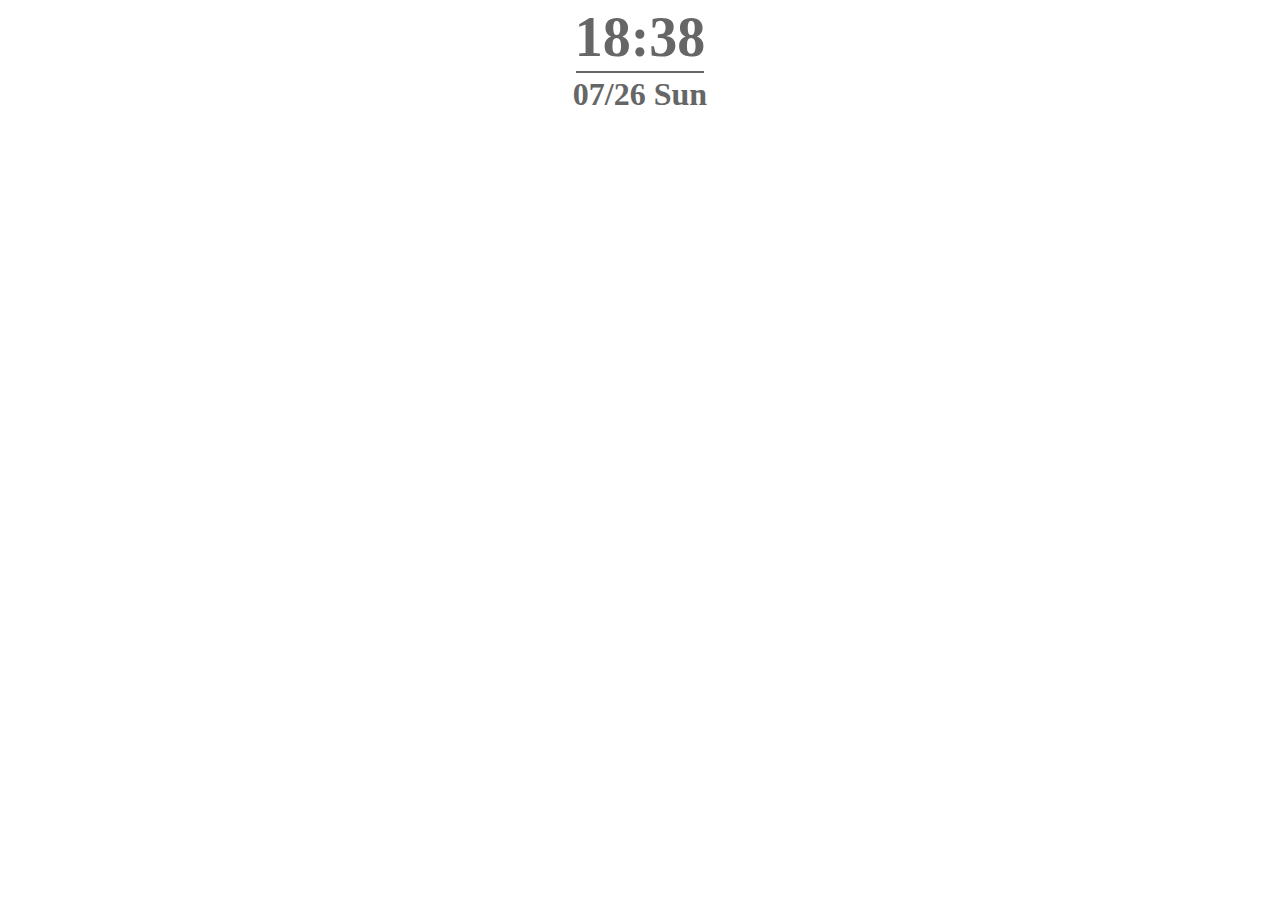
<file: index.html>
<!DOCTYPE html>
<html>
<head>
	<meta charset="utf-8">
	<title>desin_timer</title>
	<link rel="stylesheet" type="text/css" href="style.css">
	<script src="./main.js"></script>
	<script>
var st = '';
onload().then(() => {
	let u = new URLSearchParams(location.search);
	let t = tolower(u.get('theme'));
	let s = tolower(u.get('style'));
	st = s;
	let el = ID('clock');
	if (t != null && t.length) el.classList.add(t);
	if (s != null && s.length) el.classList.add(s);
	updateTimer(el);
});
	</script>
</head>
<body>
	<div id="clockgrid"><div id="clock" class=""></div></div>
</body>
</html>
</file>
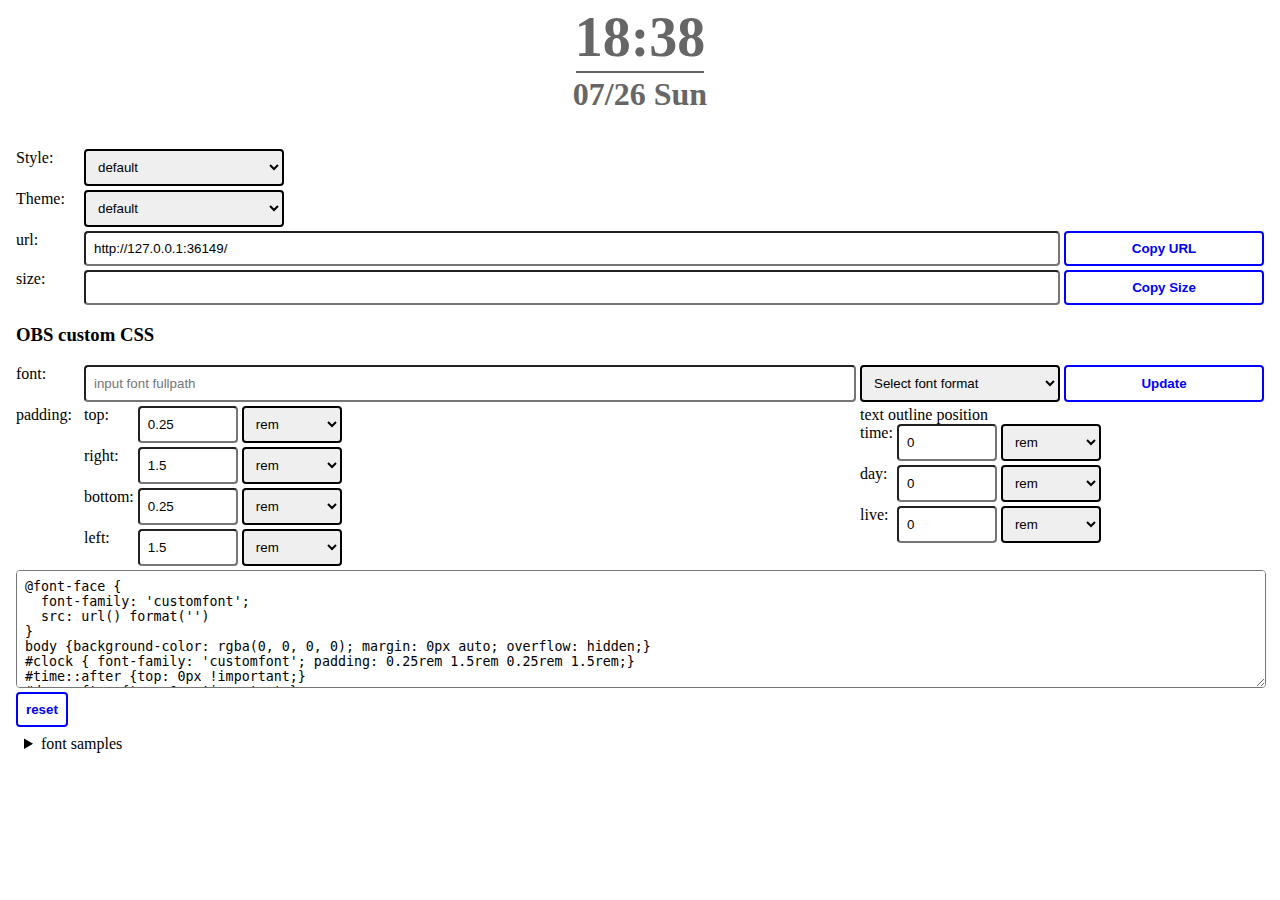
<file: debug.html>
<!DOCTYPE html>
<html>
<head>
	<meta charset="utf-8">
	<title>desin_timer</title>
	<link rel="stylesheet" type="text/css" href="style.css">
	<style id="csscustom"></style>
	<script src="./main.js"></script>
	<script>

const styles = [
	'styledefault',
	'live',
	'long',
];
const themes = [
	'themedefault',
	'norio',
	'mishiro',
	'milk',
	'yuzuru',
	'warabe',
	'lilith',
	'kirara',
	'momo',
	'nia',
	'iroha',
	'regrush',
	'regrush-2',
	'shin',
];
const customcss = (font = '', format = '', padding = '0.25rem 1.5rem 0.25rem 1.5rem', posTime='0px', posDay='0px', posLive='0px') => `@font-face {
  font-family: 'customfont';
  src: url(${font}) format('${format}')
}
body {background-color: rgba(0, 0, 0, 0); margin: 0px auto; overflow: hidden;}
#clock { font-family: 'customfont'; padding: ${padding};}
#time::after {top: ${posTime} !important;}
#day::after {top: ${posDay} !important;}
#live::after {top: ${posLive} !important;}`;
const samplefonts = {
	'Roboto Mono': {
		url: 'https://fonts.gstatic.com/s/robotomono/v13/L0xuDF4xlVMF-BfR8bXMIhJHg45mwgGEFl0_AP2_ROW4.woff2',
		format: 'woff2'
	},
	'Press Start 2P': {
		url: 'https://fonts.gstatic.com/s/pressstart2p/v9/e3t4euO8T-267oIAQAu6jDQyK3nVivM.woff2',
		format: 'woff2'
	},
	'Noto Sans Mono': {
		url: 'https://fonts.gstatic.com/s/notosansmono/v11/BngrUXNETWXI6LwhGYvaxZikqZqK6fBq6kPvUce2oAZcdthSBUsYck4-_FNJ093dVQ.woff2',
		format: 'woff2'
	}
};

const urlbase = `${location.origin}${location.pathname.replace('debug.html', '')}`;
var st = '';

const reset = () => {
	ID('yourfontpath').value="",
	ID('selfontformat').value="",
	ID('fontpadding-top').value=0.25, QU('#fontpadding-top + select').value='rem',
	ID('fontpadding-right').value=1.5, QU('#fontpadding-right + select').value='rem',
	ID('fontpadding-bottom').value=0.25, QU('#fontpadding-bottom + select').value='rem',
	ID('fontpadding-left').value=1.5, QU('#fontpadding-left + select').value ='rem',
	ID('timeoutline').value = 0, QU('#timeoutline + select').value='rem',
	ID('dayoutline').value = 0, QU('#dayoutline + select').value='rem',
	ID('liveoutline').value = 0, QU('#liveoutline + select').value='rem';
	var txt = customcss();
	ID('obscustomcss').value = txt;
	ID('csscustom').textContent = txt;
};
const samplefontapply = e => {
	var fpath = ID('yourfontpath'),
		fformat = ID('selfontformat');
	ID('csscustom').innerText = ID('obscustomcss').value = customcss(fpath.value = e.target.dataset.url, fformat.value = e.target.dataset.format);
}
const createsampleFont = () => {
	ID('fontsamples').append(...Object.entries(samplefonts).map(([name, data] = v) => {
		let btn = document.createElement('button');
		btn.className = 'samplefonts';
		btn.innerText = name;
		btn.dataset.url = data.url;
		btn.dataset.format = data.format;
		btn.onclick = samplefontapply;
		return btn;
	}));
};
const createunit = () => {
	const units = ['rem', 'px', 'em', '%'].map(v => `<option value="${v}">${v}</option>`).join('');
	document.querySelectorAll('.selectunit').forEach(e => e.innerHTML = units);
};

onload().then(() => {
	let u = new URLSearchParams(location.search);
	let t = tolower(u.get('theme'));
	let s = tolower(u.get('style'));
	st = s;
	let url = ID('url');
	url.value = `${urlbase}${ (v => v.length ? `?${v}` : '')(u.toString())}`;
	let seltheme = ID('seltheme');
	let selstyle = ID('selstyle');
	ID('obscustomcss').value = customcss();

	let el = ID('clock');
	if (t != null && t.length) {
		let tt = seltheme.value = themes.some(v => v == t)
			? t
			: 'themedefault';
		el.classList.add(tt);
	}
	if (null != s && s.length) {
		let ss = selstyle.value = styles.some(v => v == s)
			? s
			: 'styledefault';
		el.classList.add(ss);
	}
	if (null != u.get('hide')) ID('themechanger').style="display:none;";

	[seltheme, selstyle].forEach(e => {
		e.onchange = function(ee) {
			let rs = ID('clock');
			let sty = selstyle.value;
			let th = seltheme.value;
			let param = new URLSearchParams();
			param.append('style', sty);
			param.append('theme', th);

			let url = ID('url');
			url.value = `${urlbase}?${param}`;
			rs.className = `${sty} ${th}`;
			st = sty;
			let {width, height} = rs.getBoundingClientRect();
			ID('size').value = `${width}x${height}`;
		}
	})
	
	document.querySelectorAll('input[type=radio]').forEach(e => {
		e.onchange = function(ee) {
			let rs = ID('clock');
			let sty = selstyle.value;
			let th = seltheme.value;
			rs.className = `${sty} ${th}`;
			st = sty;
			let {width, height} = rs.getBoundingClientRect();
			ID('size').value = `${width}x${height}`;
		}
	});
	ID('copylink').onclick = e => {
		let sty = selstyle.value;
		let th = seltheme.value;
		let param = new URLSearchParams();
		param.append('style', sty);
		param.append('theme', th);

		let url = ID('url');
		url.value = `${urlbase}?${param}`;
		url.select();
		document.execCommand('copy');
	};
	ID('copysize').onclick = e => {
		let {width, height} = el.getBoundingClientRect();
		let si = ID('size');
		si.value = `${Math.ceil(width)}x${Math.ceil(height)}`;
		si.select();
		document.execCommand('copy');
	};
	ID('customcssupdate').onclick = e => {
		var fpath = ID('yourfontpath'),
			fformat = ID('selfontformat'),
			t = ID('fontpadding-top').value + QU('#fontpadding-top + select').value,
			r = ID('fontpadding-right').value + QU('#fontpadding-right + select').value,
			b = ID('fontpadding-bottom').value + QU('#fontpadding-bottom + select').value,
			l = ID('fontpadding-left').value + QU('#fontpadding-left + select').value,
			tol = ID('timeoutline').value + QU('#timeoutline + select').value,
			dol = ID('dayoutline').value + QU('#dayoutline + select').value,
			lol = ID('liveoutline').value + QU('#liveoutline + select').value;
		var txt = customcss(fpath.value, fformat.value, `${t} ${r} ${b} ${l}`, tol, dol, lol );
		ID('obscustomcss').value = txt;
		ID('csscustom').textContent = txt;
	}
	createunit();
	createsampleFont();
	updateTimer(el);
});
	</script>
</head>
<body>
	<div id="clockgrid"><div id="clock" class=""></div></div>
	<div id="themechanger">
		<div id="viewgrid" class="grid">
			<label for="selstyle">Style:</label>
			<select name="style" id="selstyle">
				<option value="styledefault">default</option>
				<option value="live">live</option>
				<option value="long">long</option>
			</select>
			<label for="seltheme">Theme:</label>
			<select name="theme" id="seltheme">
				<option value="themedefault" checked>default</option>
				<option value="norio">norio</option>
				<option value="mishiro">mishiro</option>
				<option value="milk">milk</option>
				<option value="yuzuru">yuzuru</option>
				<option value="warabe">warabe</option>
				<option value="lilith">lilith</option>
				<option value="kirara">kirara</option>
				<option value="momo">momo</option>
				<option value="nia">nia</option>
				<option value="iroha">iroha</option>
				<option value="regrush">regrush</option>
				<option value="regrush-2">regrush light</option>
				<option value="shin">shin</option>
			</select>
		</div>
		<div id="formgrid" class="grid">
			<label for="url">url: </label><input type="text" id="url" readonly>
			<button id="copylink">Copy URL</button>
			<label for="text">size: </label><input type="text" id="size" readonly>
			<button id="copysize">Copy Size</button>
			
		</div>
		<div>
			<h3>OBS custom CSS</h3>
			<div id="obssetting" class="grid">
				<label for="yourfontpath" list="">font:</label>
				<input type="search" id="yourfontpath" placeholder="input font fullpath">
				<select id="selfontformat">
					<option value="">Select font format</option>
					<option value="woff">.woff</option>
					<option value="woff2">.woff2</option>
					<option value="truetype">.ttf</option>
					<option value="opentype">.otf</option>
					<option value="svg">.svg</option>
				</select>
				<button id="customcssupdate">Update</button>
				<label for="">padding:</label>
				<div id="custompadding" class="grid">
					<label for="fontpadding-top">top:</label><input type="number" name="" id="fontpadding-top" value="0.25"><select class="selectunit"></select>
					<label for="fontpadding-right">right:</label><input type="number" name="" id="fontpadding-right" value="1.5"><select class="selectunit"></select>
					<label for="fontpadding-bottom">bottom:</label><input type="number" name="" id="fontpadding-bottom" value="0.25"><select class="selectunit"></select>
					<label for="fontpadding-left">left:</label><input type="number" name="" id="fontpadding-left" value="1.5"><select class="selectunit"></select>
				</div>
				<div>
					<label for="">text outline position</label>
					<div id="outlineposition" class="grid">
						<label for="timeoutline">time:</label><input type="number" name="" id="timeoutline" value="0"><select class="selectunit"></select>
						<label for="dayoutline">day:</label><input type="number" name="" id="dayoutline" value="0"><select class="selectunit"></select>
						<label for="liveoutline">live:</label><input type="number" name="" id="liveoutline" value="0"><select class="selectunit"></select>
					</div>
				</div>
			</div>
			<textarea name="" id="obscustomcss" >body { background-color: rgba(0, 0, 0, 0); margin: 0px auto; overflow: hidden;opacity: 0.8}</textarea>
			<button id="reset" onclick="reset()">reset</button>
			<details>
				<summary>font samples</summary>
				<div id="fontsamples" class="flex"></div>
			</details>
		</div>
	</div>
</body>
</html>
</file>
<file: style.css>
:root {
	--textcolor: #666666;
	--bgcolor: white;
	--daycolor: #666666;
	--weekcolor: #666666;
}
html,body{margin:0;padding:0;}
#clockgrid {
	display: grid;
	grid-template-columns: 1fr auto 1fr;
}
.norio {
	--textcolor: #01c8ff;
	--bgcolor: #fedbf1;
	--daycolor: #f9326c;
	--weekcolor: #f9326c;
	--img: url("[data-uri]");
}
.mishiro {
	--textcolor: #78bff0;
	--bgcolor: #ffffff;
	--daycolor: #f596a5;
	--weekcolor: #f596a5;
	--img: url("[data-uri]");
	--img2: url("[data-uri]");
	--img3: url("[data-uri]");
}
.milk {
	--textcolor: #ff9aa9;
	--bgcolor: #ffdbe5;
	--daycolor: #fddd94;
	--weekcolor: #9de39c;
	--img: none;
}
.yuzuru {
	--textcolor: #bc94d1;
	--bgcolor: #ffffff;
	--daycolor: #f787af;
	--weekcolor: #f787af;
	--img: url("[data-uri]");
	--img-lt: url("[data-uri]");
	--img-rt: url("[data-uri]");
	--img-lb: url("[data-uri]");
	--img-rb: url("[data-uri]");
}

.warabe {
	--textcolor: #d43c3c;
	--bgcolor: #ffdda3;
	--daycolor: #8f70ba;
	--weekcolor: #8f70ba;
	--img: url("[data-uri]");
}
.lilith {
	--textcolor: #feb700;
	--bgcolor: #30325b;
	--daycolor: #ff8292;
	--weekcolor: #ff8292;
	--img: url("[data-uri]");
	--img2: url("[data-uri]");
}
.kirara {
	--textcolor: #e13168;
	--bgcolor: #e7a0c0;
	--daycolor: #872b34;
	--weekcolor: #872b34;
	--img: url("[data-uri]");
}
.momo {
	--textcolor: #fe9abe;
	--bgcolor: #ffdaf1;
	--daycolor: #f0ca77;
	--weekcolor: #6bcde8;
	--img: url("[data-uri]");
}
.nia {
	--textcolor: #fdb9e0;
	--bgcolor: #fedcf2;
	--daycolor: #8bdbfd;
	--weekcolor: #cdc1ff;
	--img: url("[data-uri]");
}
.iroha {
	--textcolor: #959bb2;
	--bgcolor: #fbf0ea;
	--daycolor: #54cee4;
	--weekcolor: #6092ce;
	--img: url("[data-uri]");
}
.regrush {
	--textcolor: #f8ce86;
	--bgcolor: #453d4a;
	--daycolor: #ffbfb1;
	--weekcolor: #6079b2;
	--img: url("[data-uri]");
}
.regrush-2 {
	--textcolor: #f8ce86;
	--bgcolor: #f6f2e9;
	--daycolor: #ffbfb1;
	--weekcolor: #6079b2;
	--img: url("[data-uri]");
}
.shin {
	--textcolor: #3d405f;
	--bgcolor: #f6efe9;
	--daycolor: #f0c97a;
	--weekcolor: #80c6c4;
	--img: url("[data-uri]");
}

.c-text {color: var(--textcolor);}
.c-bg {color: var(--bgcolor);}
.c-day {color: var(--daycolor);}
.c-week {color: var(--weekcolor);}

#clock {
	color: var(--textcolor);
	grid-column: 2;
	font-weight: bold;
	background: var(--bgcolor);
	background-image: var(--img);
	background-repeat: no-repeat;
	padding: 0.25rem 1.5rem;
	text-align: center;
	border-radius: 4px;
	text-stroke: 0.5px #fdfcfe;
	-webkit-text-stroke: 0.5px #fdfcfe;
}
#clock.norio {
	background: var(--img) no-repeat, linear-gradient(to right, #fedbf1 0, #fedbf1 32%, white 32%, white 35%, #fff7fc 35%,#fff7fc 38%, white 38%, white 41%, #fff7fc 41%,#fff7fc 44%, white 44%, white 47%, #fff7fc 47%,#fff7fc 50%, white 50%, white 53%, #fff7fc 53%,#fff7fc 56%, white 56%, white 59%, #fff7fc 62%,#fff7fc 65%, white 65%, white 68%, #ffeb92 68%, #ffeb92 100%);
	background-position: center top 65%;
}
#clock.norio.live {background-position: top 15% right 15%;}
#clock.norio.long {background-position: top 15% left 20%;}
#clock.mishiro {background: var(--img2) right top 45% no-repeat,var(--img3) left top 45% no-repeat, var(--img) repeat;}
#clock.mishiro.live {background: var(--img2) right 5%  top 15% no-repeat,var(--img3) right 25% top 15% no-repeat, var(--img) repeat;}
#clock.mishiro.long {background: var(--img2) left 25%  top 15% no-repeat,var(--img3) left 10% top 15% no-repeat, var(--img) repeat;}

#clock.milk {background: linear-gradient(transparent 19%,#f69bab 19%, #f69bab 20%, white 20%, white 80%, #f69bab 80%, #f69bab 81%, transparent 81%),repeating-linear-gradient(-50deg, #ffdbe7 0, #ffdbe7 20px, #feeaef 20px, #feeaef 30px, #ffdbe7 30px,#ffdbe7 45px, #feeaef 45px, #feeaef 55px,#ffdbe7 55px,#ffdbe7 85px);}
#clock.milk.live {}
#clock.milk.long {}

#clock.yuzuru {
	--pad: 4px;
	box-shadow: 0 0 0 2px var(--textcolor) inset;
	background: var(--img) no-repeat center top 65%, var(--img-lt) no-repeat left var(--pad) top var(--pad), var(--img-rt) no-repeat right var(--pad) top var(--pad), var(--img-lb) no-repeat left var(--pad) bottom var(--pad), var(--img-rb) no-repeat right var(--pad) bottom var(--pad);}
#clock.yuzuru.live {background: var(--img) no-repeat right 15% top 15%, var(--img-lt) no-repeat left var(--pad) top var(--pad), var(--img-rt) no-repeat right var(--pad) top var(--pad), var(--img-lb) no-repeat left var(--pad) bottom var(--pad), var(--img-rb) no-repeat right var(--pad) bottom var(--pad);}
#clock.yuzuru.long {background: var(--img) no-repeat left 20% top 25%, var(--img-lt) no-repeat left var(--pad) top var(--pad), var(--img-rt) no-repeat right var(--pad) top var(--pad), var(--img-lb) no-repeat left var(--pad) bottom var(--pad), var(--img-rb) no-repeat right var(--pad) bottom var(--pad);}

#clock.warabe {
	background: var(--img) no-repeat, linear-gradient(to bottom, #ffdda3 0, #ffdda3 60%, #dacde7 60%, #dacde7 80%, #ffc8c1 80%, #ffc8c1 100%);
	background-position: center top 65%;
}
#clock.warabe.live {background-position: top right 15%;}
#clock.warabe.long {background-position: top 15% left 20%;}
#clock.lilith {background: var(--img) no-repeat center top 65%, var(--img2) repeat;}
#clock.lilith.live {background: var(--img) no-repeat top right 15%, var(--img2) repeat;}
#clock.lilith.long {background: var(--img) no-repeat top 20% left 20%, var(--img2) repeat;}
#clock.kirara {
	background: var(--img) no-repeat, linear-gradient(to top right, #c3c8f0 0, #c3c8f0 30%, #f890ab 70%);
	background-position: bottom 0 left 0;
}
#clock.momo {background-position: center top 65%;}
#clock.momo.live {background-position: top 10% right 15%;}
#clock.momo.long {background-position: top 15% left 20%;}
#clock.nia {
	background-position: center top 65%;
	box-shadow: 0 0 0 2px inset #a69ecd;
}
#clock.nia.live {background-position: top 10% right 15%;}
#clock.nia.long {background-position: top 15% left 20%;}
#clock.regrush, #clock.regrush-2 {background-position: left 50%;}
#clock.iroha {
	background-position: right 50% bottom 25%;
	box-shadow: 0 0 0 2px inset #89d0e4, 0 0 0 5px inset #fbf0ea,0 0 0 10px inset #89d0e4;
}
#clock.iroha.live {background-position: right 5% top 0%;}
#clock.iroha.long {background-position: left 5% top 0%;}
#clock.shin {
	background-position: right 5% bottom 5%;
	box-shadow: 0 0 0 4px inset #3d405f, 0 0 0 7px inset #ebc097, 0 0 0 9px inset #f6efe9,0 0 0 11px inset #ebc097;
}
#clock.shin.live {background-position: right 5% top -20px;}
#clock.shin.long {background-position: left 5% top -20px;}
#clock.live > div > span {margin-left: 1rem;font-size: 2rem}
#clock.long > div > span {margin-right: 0.5rem;}

.kirara #time::after {
	background: linear-gradient(#ea1f5f 25%, #cb5bbd 75%);
	color: transparent;
	background-clip: text;
	-webkit-background-clip: text;
	text-stroke: 0px white;
	-webkit-text-stroke: 0px white;
}
.nia #time::after {
	text-stroke: 1px #afabe0;
	-webkit-text-stroke: 1px #afabe0;
}
#time {
	font-size: 3.5rem;
	position:relative;
	text-stroke: 8px white;
	-webkit-text-stroke: 8px white;
}
#time::after {
	position: absolute;
	left: 0;
	top:0;
	content: attr(data-txt);
	text-stroke: 0px white;
	-webkit-text-stroke: 0px white;
}
hr {margin: 0.2rem;border: 1px solid var(--textcolor);}
#dayweek {font-size: 2rem; color: var(--daycolor);}

#live::after {content: 'Live';top: 0;}

.text-border {
	position:relative;
	text-stroke: 4px white;
	-webkit-text-stroke: 4px white;
}
.text-border::after {
	content: attr(data-txt);
	position:absolute;
	left: 0;
	top: 0;
	text-stroke: 0px white;
	-webkit-text-stroke: 0px white;
}

#time.text-border::after {top: 0;}

/* for debug */
#themechanger {
	margin : 2rem 1rem;
	min-width: 800px;
}

button {
	color: blue;
	background-color: transparent;
	border: 2px solid blue;
	border-radius: 4px;
	padding: 0.5rem;
	font-weight: bold;
	transition-duration: 200ms;
	transition-property: color, box-shadow;
	box-shadow: 0 0 0 blue inset;
}
button:hover {
	box-shadow: 0 0 0 1rem blue inset;
	color: white;
}
input[type=text], input[type=search], input[type=number] {
	padding: 0.5rem;
	border-radius: 4px;
}
select {
	padding: 0.5rem;
	border-radius: 4px;
	width: 200px;
	border: 2px solid;
}
option {padding: 0.5rem;}

select:hover,
input[type=text]:hover,
input[type=search]:hover,
input[type=number]:hover {
	box-shadow: 0 0 0 1px blue;
}
.grid {
	display: grid;
	gap: 4px;
}
.flex {display: flex; gap: 4px;}
#viewgrid {
	grid-template-columns: 4rem 200px;
	margin-bottom: 4px;
}
#formgrid {grid-template-columns: 4rem 1fr 200px;}
#obssetting {
	grid-template-columns: 4rem 1fr 200px 200px;
	margin-bottom: 4px;
}
#obscustomcss {
	width: calc(100% - 1rem);
	resize: vertical;
	min-height: 100px;
	border-radius: 4px;
	padding: 0.5rem;
	margin:0;
}
summary {padding: 0.5rem;}
#fontsamples {}
#outlineposition,
#custompadding {grid-template-columns: max-content 100px 100px;}
#outlineposition select ,
#custompadding select {width: 100px;}

::-webkit-scrollbar{
	width:4px;
	height:4px;
}
::-webkit-scrollbar-track{
	border-radius:10px;
	box-shadow:inset 0 0 5px rgba(0,0,0,0.1);
}
::-webkit-scrollbar-thumb{
	background:#666;
	border-radius:10px;
	box-shadow: 0 0 0 1px rgba(255,255,255,0.3);
}
</file>
